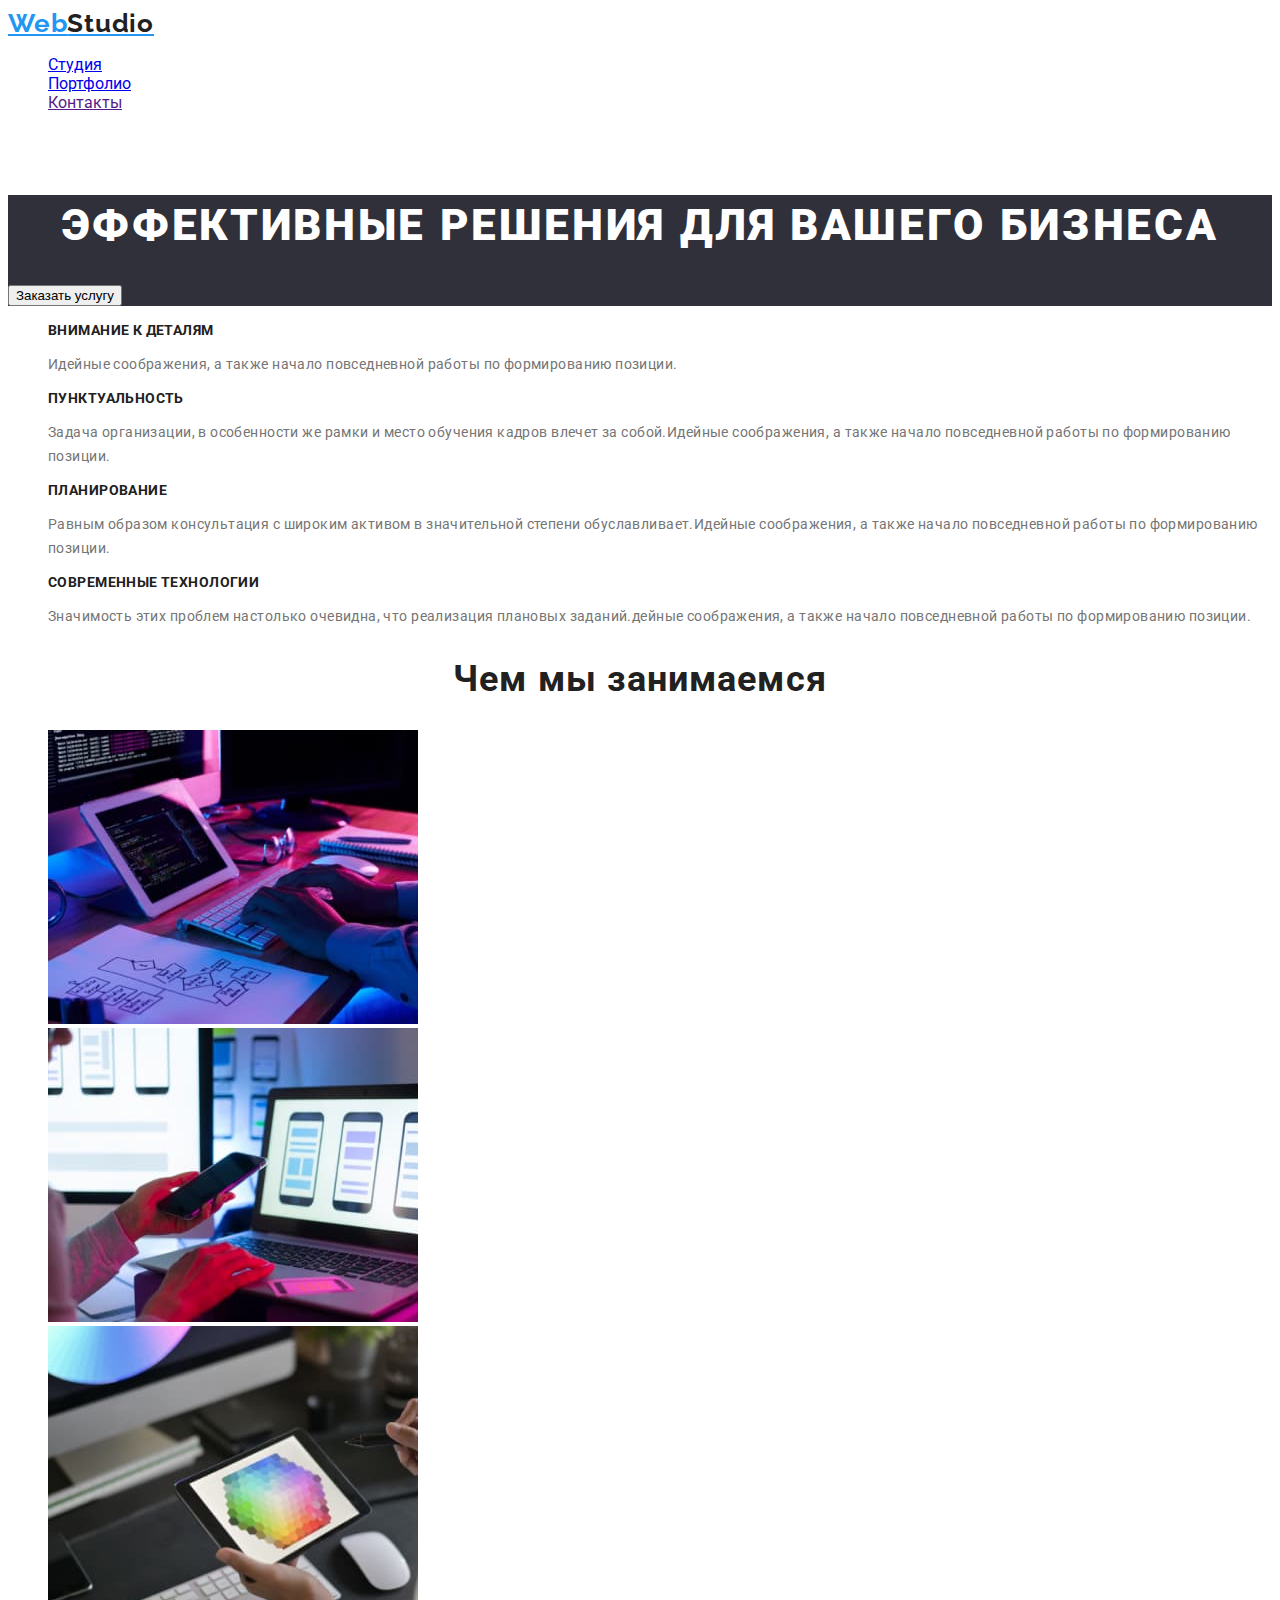
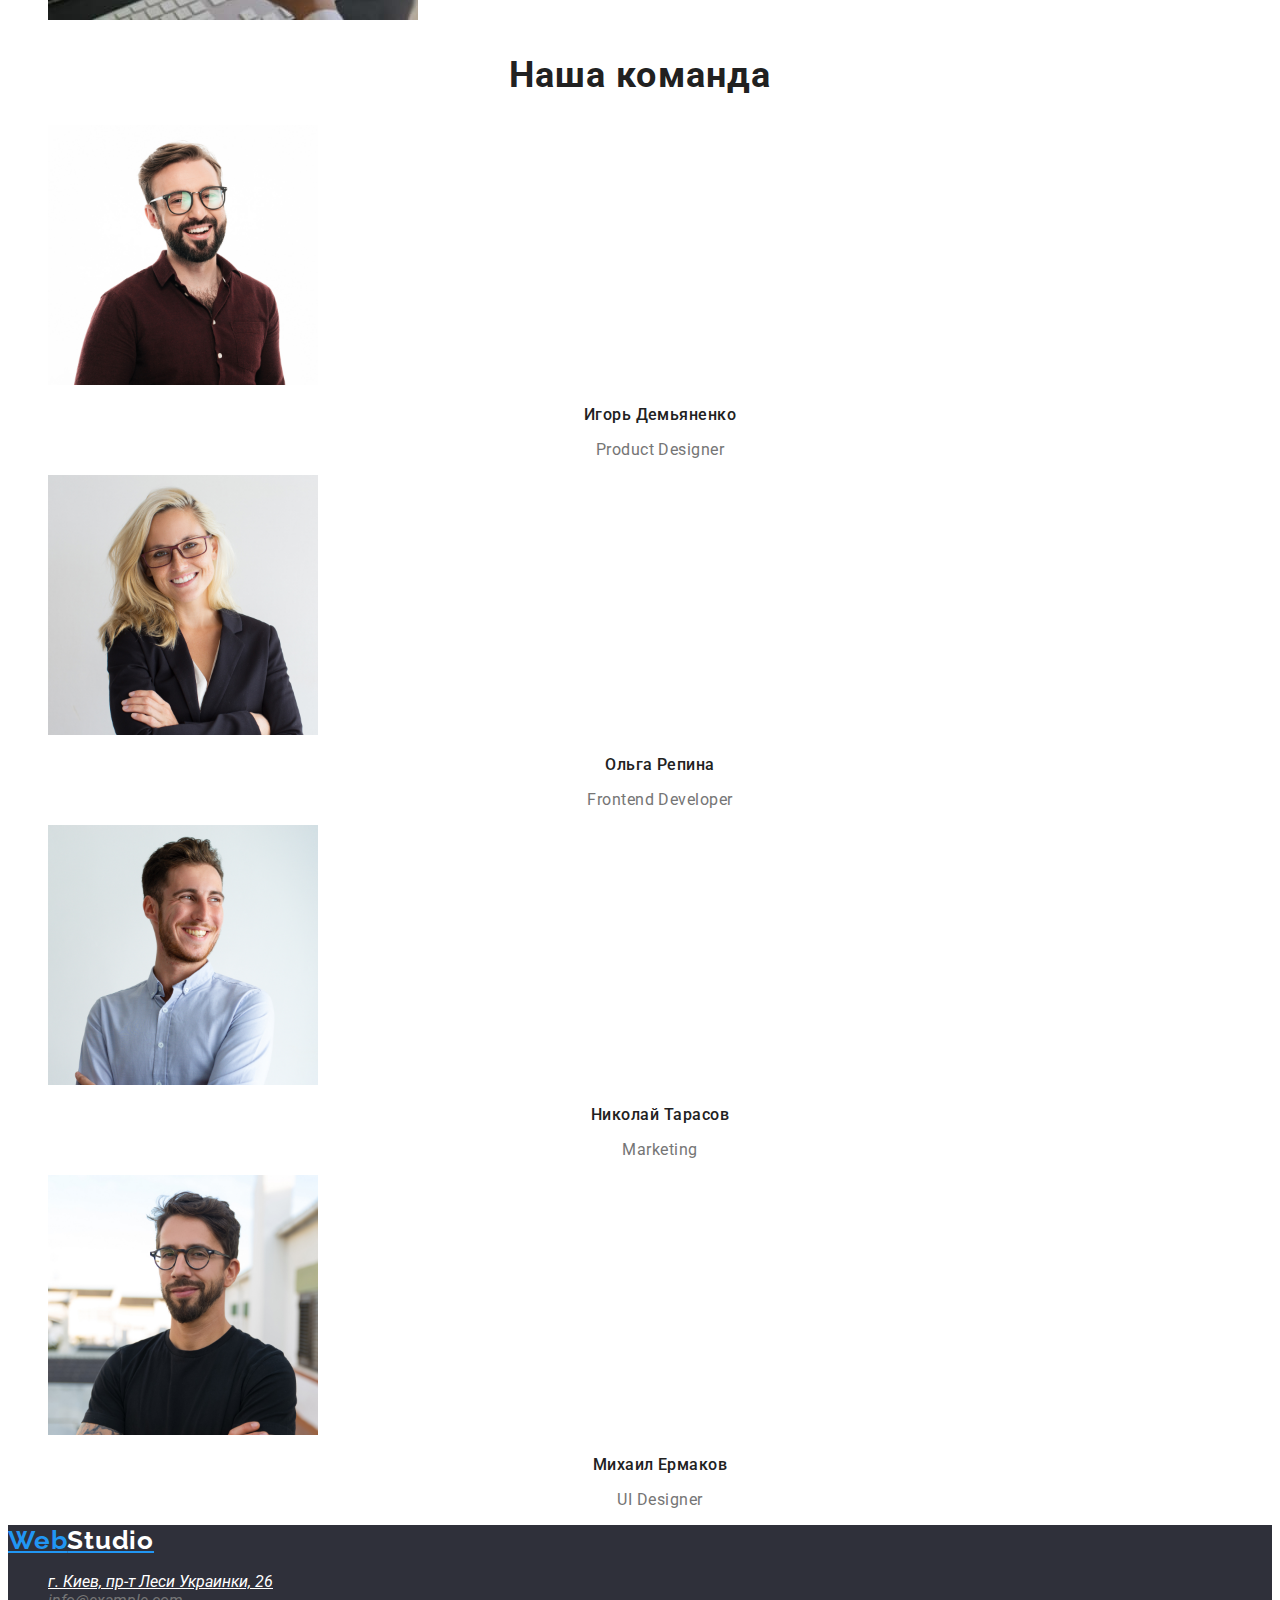
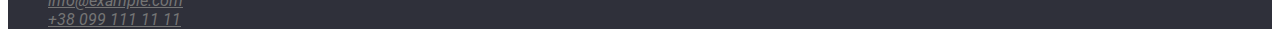
<file: HW2/index.html>
<!DOCTYPE html>
<html lang="ru">

<head>
    <meta charset="UTF-8">
    <meta http-equiv="X-UA-Compatible" content="IE=edge">
    <meta name="viewport" content="width=device-width, initial-scale=1.0">
    <title>Document</title>
<link href="https://fonts.googleapis.com/css2?family=Raleway:wght@700&family=Roboto:wght@400;500;700;900&display=swap"
    rel="stylesheet" />
    <link rel="stylesheet" href="./css/styles.css">
    
</head>

<body>
    <header>
        <nav>
            <a href="./index.html" class="logo nav-link">Web<span class="logo-two nav-link">Studio</span></a>
            <ul class="">
                <li>
                    <a href="./studio.html" class="nav-link">Студия</a>
                </li>
                <li>
                    <a href="./portfolio.html" class="nav-link">Портфолио</a>
                </li>
                <li>
                    <a href="" class="nav-link">Контакты</a>
                </li>
            </ul>
        </nav>
        <ul>
            <li><a href="info@devstudio.com" class="link">info@devstudio.com</a></li>
            <li><a href="" class="link">+38 096 111 11 11</a></li>
        </ul>
    </header>
    <main>

        <section class="background">
            <h1 class="hero">Эффективные решения для вашего бизнеса</h1>
            <input type="button" value="Заказать услугу">
        </section>


        <section>
            <h2 hidden>Приимущества</h2>
            <ul>
                <li>
                    <h3 class="aside">Внимание к деталям</h3>
                    <p class="content">
                        Идейные соображения, а также начало повседневной работы по формированию позиции.
                    </p>
                </li>
                <li>
                    <h3 class="aside">Пунктуальность</h3>
                    <p class="content">
                        Задача организации, в особенности же рамки и место обучения кадров влечет за собой.Идейные
                        соображения, а также начало повседневной работы по формированию позиции.
                    </p>
                </li>
                <li>
                    <h3 class="aside">Планирование</h3>
                    <p class="content">
                        Равным образом консультация с широким активом в значительной степени обуславливает.Идейные
                        соображения, а также начало повседневной работы по формированию позиции.
                    </p>
                </li>
                <li>
                    <h3 class="aside">Современные технологии</h3>
                    <p class="content">
                        Значимость этих проблем настолько очевидна, что реализация плановых заданий.дейные соображения,
                        а также начало повседневной работы по формированию позиции.
                    </p>
                </li>
            </ul>
        </section>


        <section class="section">
            <h2 class="section-titel">Чем мы занимаемся</h2>
            <ul>
                <li>
                    <img src="./images/box1.jpg" alt="кодирование" width="370">
                </li>
                <li>
                    <img src="./images/box2.jpg" alt="дезайн" width="370">
                </li>
                <li>
                    <img src="./images/box3.jpg" alt="цвет" width="370">
                </li>
            </ul>
        </section>


        <section class="section">
            <h2 class="section-titel">Наша команда</h2>
            <ul>
                <li>
                    <img src="./images/Игорь.jpg" alt="" width="270">
                    <h3 class="box">Игорь Демьяненко</h3>
                    <p class="grid">Product Designer</p>
                </li>
                <li>
                    <img src="./images/Ольга.jpg" alt="" width="270">
                    <h3 class="box">Ольга Репина</h3>
                    <p class="grid">Frontend Developer</p>
                </li>
                <li>
                    <img src="./images/Николай.jpg" alt="" width="270">
                    <h3 class="box">Николай Тарасов</h3>
                    <p class="grid">Marketing</p>
                </li>
                <li>
                    <img src="./images/Михаил.jpg" alt="" width="270">
                    <h3 class="box">Михаил Ермаков</h3>
                    <p class="grid">UI Designer</p>
                </li>
            </ul>
        </section>

    </main>
    <footer class="background">
        <a href="./index.html" class="logo nav-link">Web<span class="logo-two link">Studio</span></a>
        <address>
        <ul>
            <li> <a href="" class="address">г. Киев, пр-т Леси Украинки, 26</a></li>
            <li><a href="" class="address-link">info@example.com</a></li>
            <li><a href="" class="address-link">+38 099 111 11 11</a></li>
        </ul>
        </address>
    </footer>

</body>

</html>
</file>
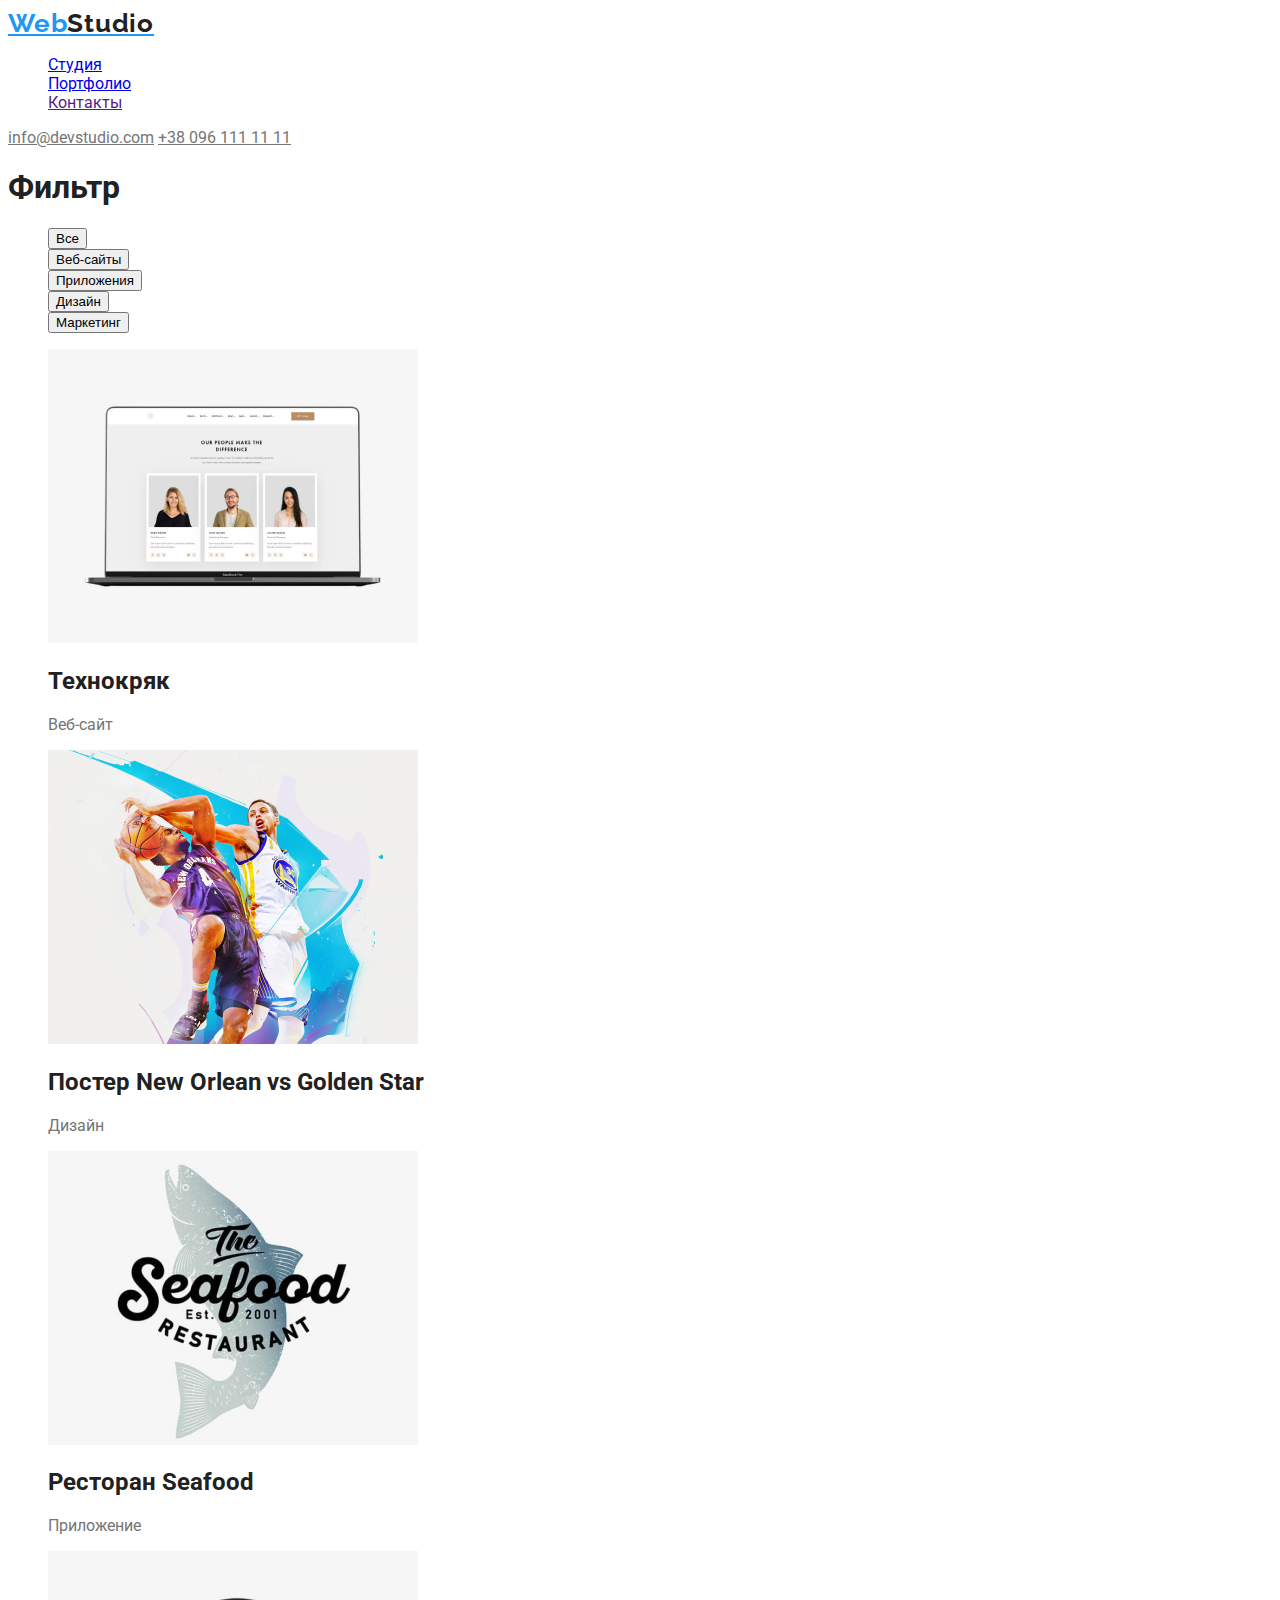
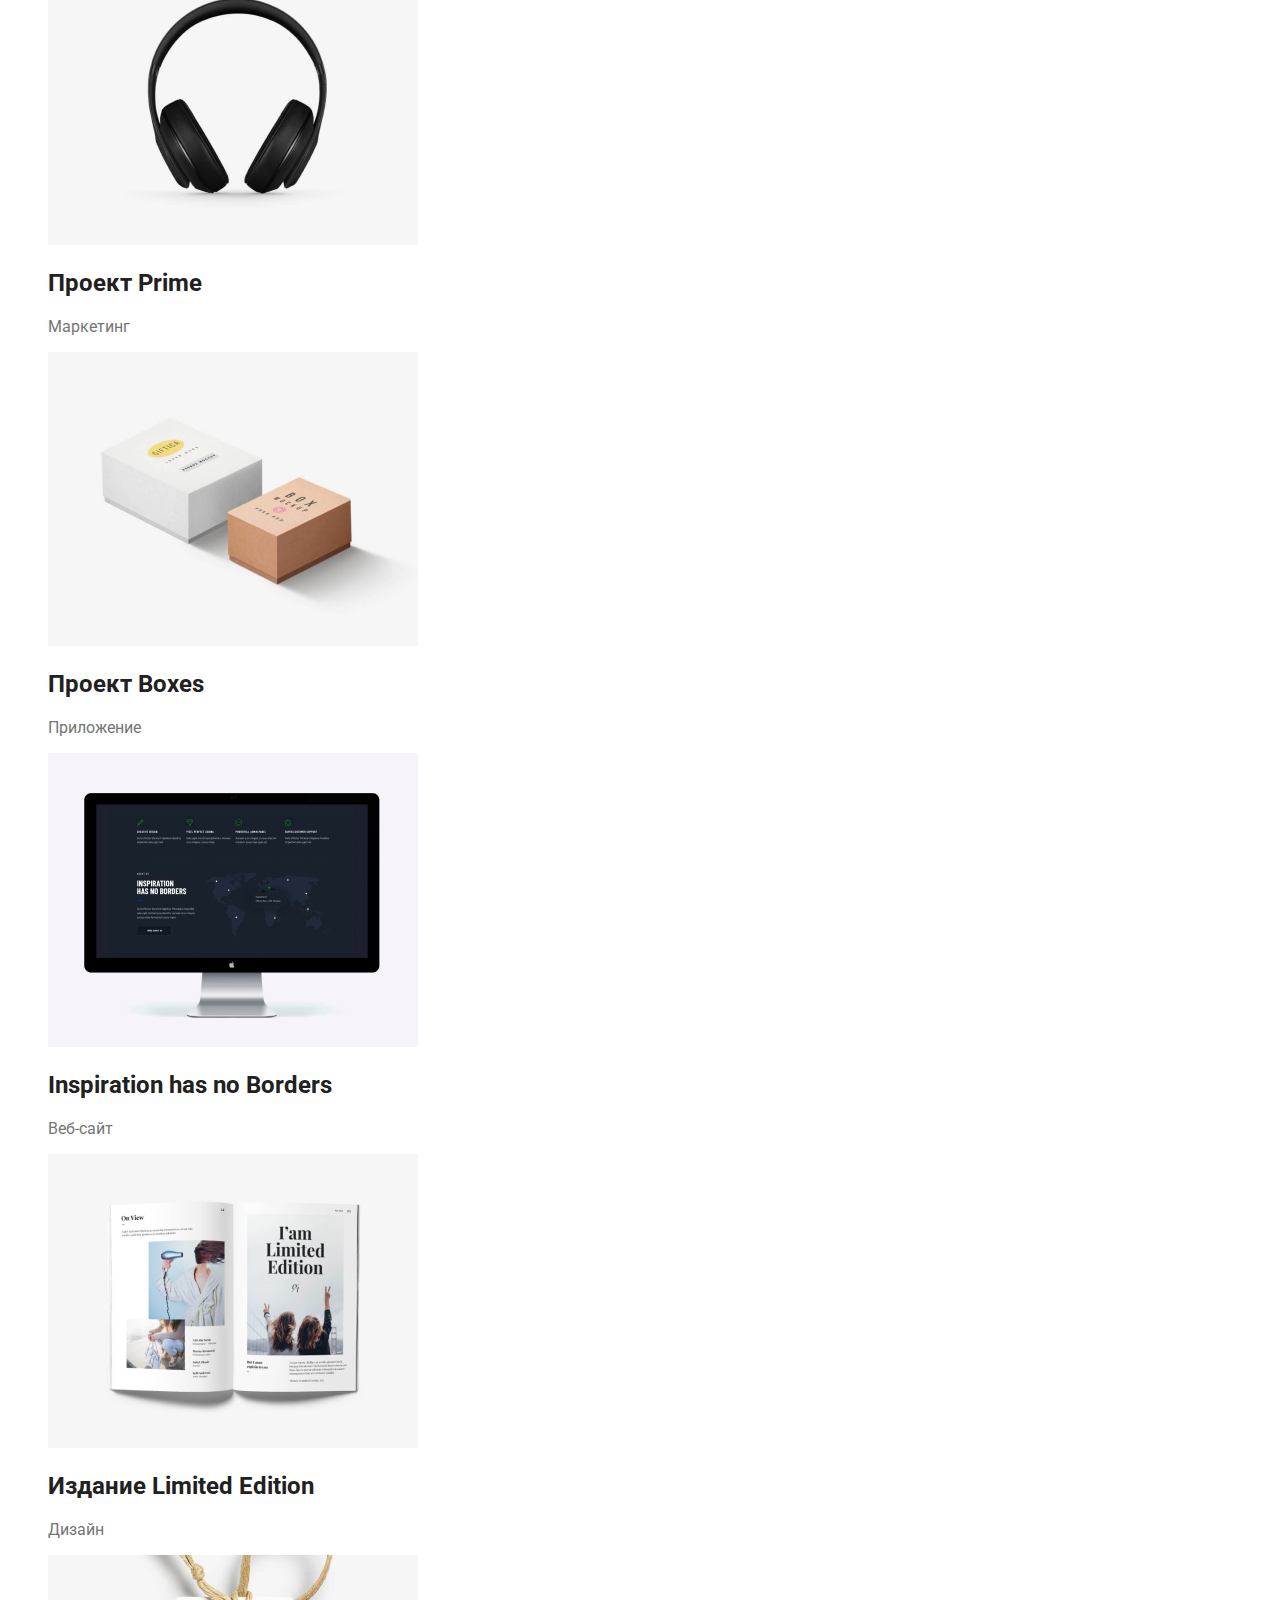
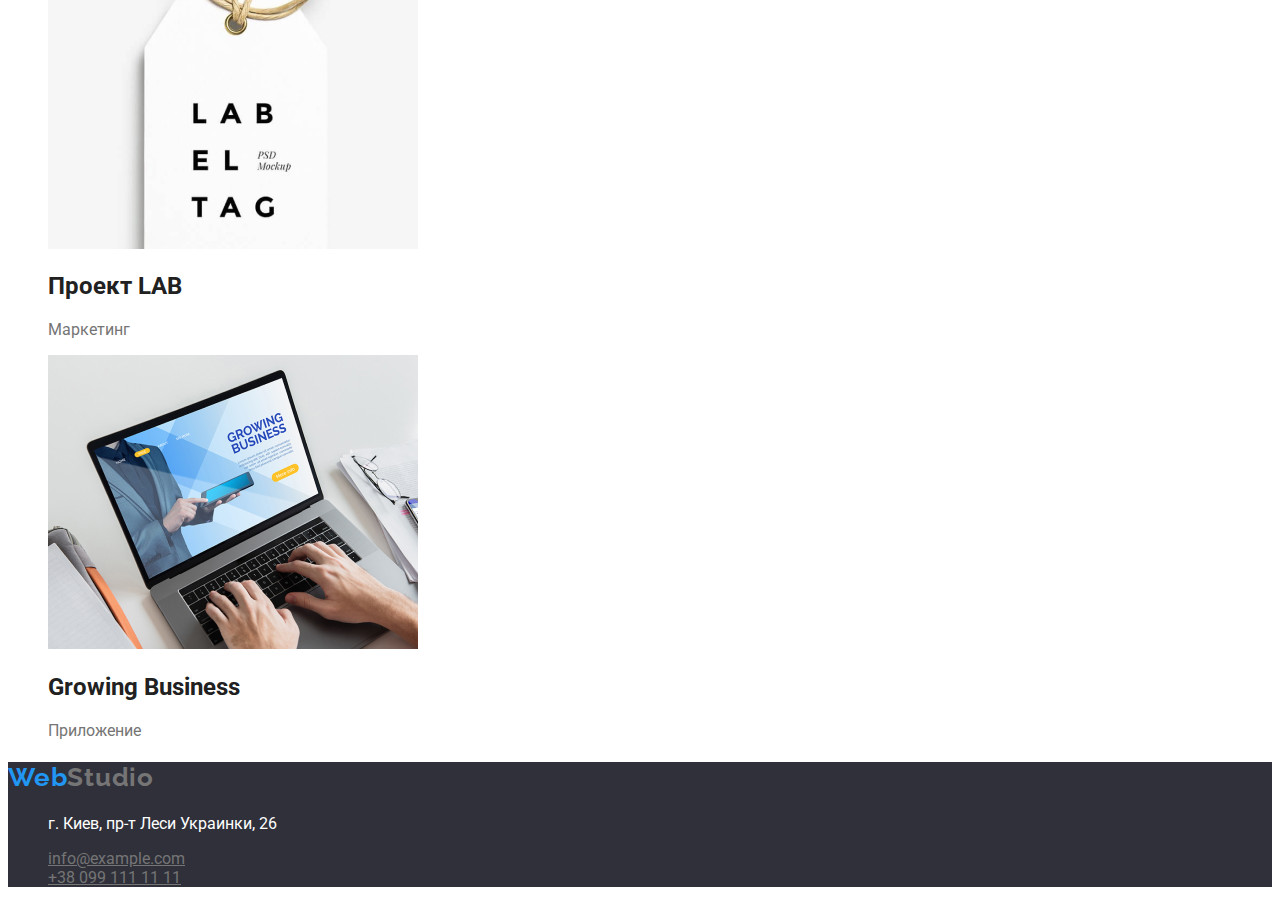
<file: HW1/portfolio.html>
<!DOCTYPE html>
<html lang="ru">

<head>
    <meta charset="UTF-8">
    <meta http-equiv="X-UA-Compatible" content="IE=edge">
    <meta name="viewport" content="width=device-width, initial-scale=1.0">
    <title>Document</title>
    <link
        href="https://fonts.googleapis.com/css2?family=Raleway:wght@700&family=Roboto:wght@400;500;700;900&display=swap"
        rel="stylesheet" />
    <link rel="stylesheet" href="./css/styles.css">

</head>

<body>
    <header>
        <nav>
            <a href="./index.html" class="logo nav-link">Web<span class="logo-two nav-link">Studio</span></a>
            <ul class="">
                <li>
                    <a href="./studio.html" class="nav-link">Студия</a>
                </li>
                <li>
                    <a href="./portfolio.html" class="nav-link">Портфолио</a>
                </li>
                <li>
                    <a href="" class="nav-link">Контакты</a>
                </li>
            </ul>
        </nav>
        <div>
            <a href="info@devstudio.com" class="link">info@devstudio.com</a>
            <a href="" class="link">+38 096 111 11 11</a>
        </div>
    </header>
    <main>
        <section>
            <h1>Фильтр</h1>
            <ul>
                <li><button class="wrap">Все</button></li>
                <li><button class="wrap">Веб-сайты</button></li>
                <li><button class="wrap">Приложения</button></li>
                <li><button class="wrap">Дизайн</button></li>
                <li><button class="wrap">Маркетинг</button></li>
            </ul>
        </section>
        <section>
            <ul>
                <li>
                    <img src="./images/img.jpg" width="370" alt="электронная газета">
                    <h2 class="item">Технокряк</h2>
                    <p class="items">Веб-сайт</p>
                </li>
                <li>
                    <img src="./images/баскедбол.jpg" width="370" alt="баскетбол">
                    <h2 class="item">Постер New Orlean vs Golden Star</h2>
                    <p class="items">Дизайн</p>
                </li>
                <li>
                    <img src="./images/рыба.jpg" width="370" alt="логотип рыбы">
                    <h2 class="item">Ресторан Seafood</h2>
                    <p class="items">Приложение</p>
                </li>
                <li>
                    <img src="./images/наушники.jpg" width="370" alt="наушники">
                    <h2 class="item">Проект Prime</h2>
                    <p class="items">Маркетинг</p>
                </li>
                <li>
                    <img src="./images/коробки.jpg" width="370" alt="коробки">
                    <h2 class="item">Проект Boxes</h2>
                    <p class="items">Приложение</p>
                </li>
                <li>
                    <img src="./images/манитор.jpg" width="370" alt="манитор">
                    <h2 class="item">Inspiration has no Borders</h2>
                    <p class="items">Веб-сайт</p>
                </li>
                <li>
                    <img src="./images/журнал.jpg" width="370" alt="журнал">
                    <h2 class="item">Издание Limited Edition</h2>
                    <p class="items">Дизайн</p>
                </li>
                <li>
                    <img src="./images/лэйб.jpg" width="370" alt="лэйб">
                    <h2 class="item">Проект LAB</h2>
                    <p class="items">Маркетинг</p>
                </li>
                <li>
                    <img src="./images/ноутбук.jpg" width="370" alt="ноутбук">
                    <h2 class="item">Growing Business</h2>
                    <p class="items">Приложение</p>
                </li>

            </ul>
        </section>
    </main>
    <footer class="background">
        <h2 class="logo nav-link">Web<span class="logo-two link">Studio</span></h2>
        <ul>
            <li>
                <p class="address">г. Киев, пр-т Леси Украинки, 26</p>
            </li>
            <li><a href="" class="address-link">info@example.com</a></li>
            <li><a href="" class="address-link">+38 099 111 11 11</a></li>
        </ul>
    </footer>

</body>

</html>
</file>
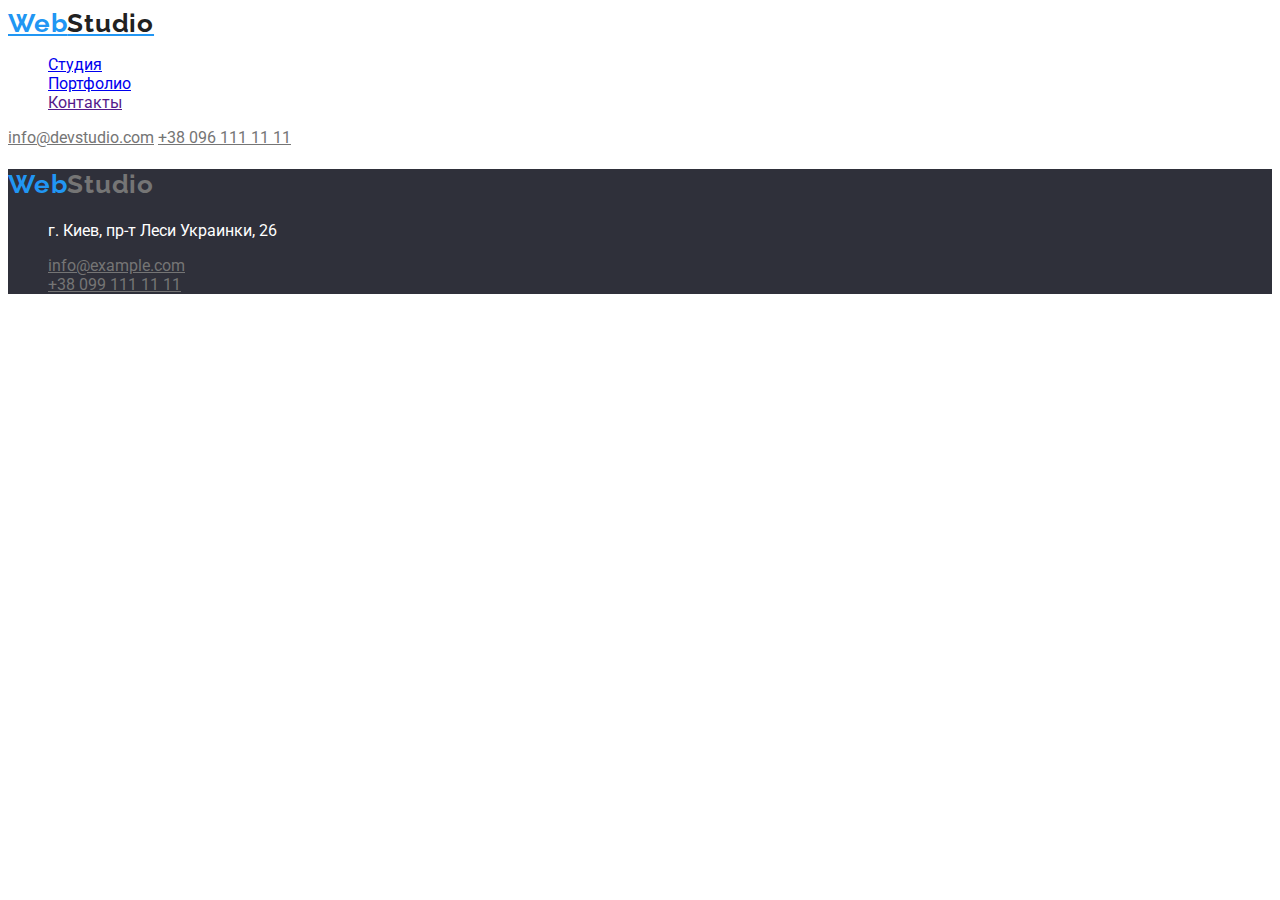
<file: HW1/studio.html>
<!DOCTYPE html>
<html lang="ru">

<head>
    <meta charset="UTF-8">
    <meta http-equiv="X-UA-Compatible" content="IE=edge">
    <meta name="viewport" content="width=device-width, initial-scale=1.0">
    <title>Document</title>
<link href="https://fonts.googleapis.com/css2?family=Raleway:wght@700&family=Roboto:wght@400;500;700;900&display=swap"
    rel="stylesheet" />
    <link rel="stylesheet" href="./css/styles.css">
    
</head>

<body>
    <header>
        <nav>
            <a href="./index.html" class="logo nav-link">Web<span class="logo-two nav-link">Studio</span></a>
            <ul class="">
                <li>
                    <a href="./studio.html" class="nav-link">Студия</a>
                </li>
                <li>
                    <a href="./portfolio.html" class="nav-link">Портфолио</a>
                </li>
                <li>
                    <a href="" class="nav-link">Контакты</a>
                </li>
            </ul>
        </nav>
        <div>
            <a href="info@devstudio.com" class="link">info@devstudio.com</a>
            <a href="" class="link">+38 096 111 11 11</a>
        </div>
    </header>
    <main>
        <section>

        </section>
    </main>
    <footer class="background">
        <h2 class="logo nav-link">Web<span class="logo-two link">Studio</span></h2>
        <ul>
            <li>
                <p class="address">г. Киев, пр-т Леси Украинки, 26</p>
            </li>
            <li><a href="" class="address-link">info@example.com</a></li>
            <li><a href="" class="address-link">+38 099 111 11 11</a></li>
        </ul>
    </footer>

</body>

</html>
</file>
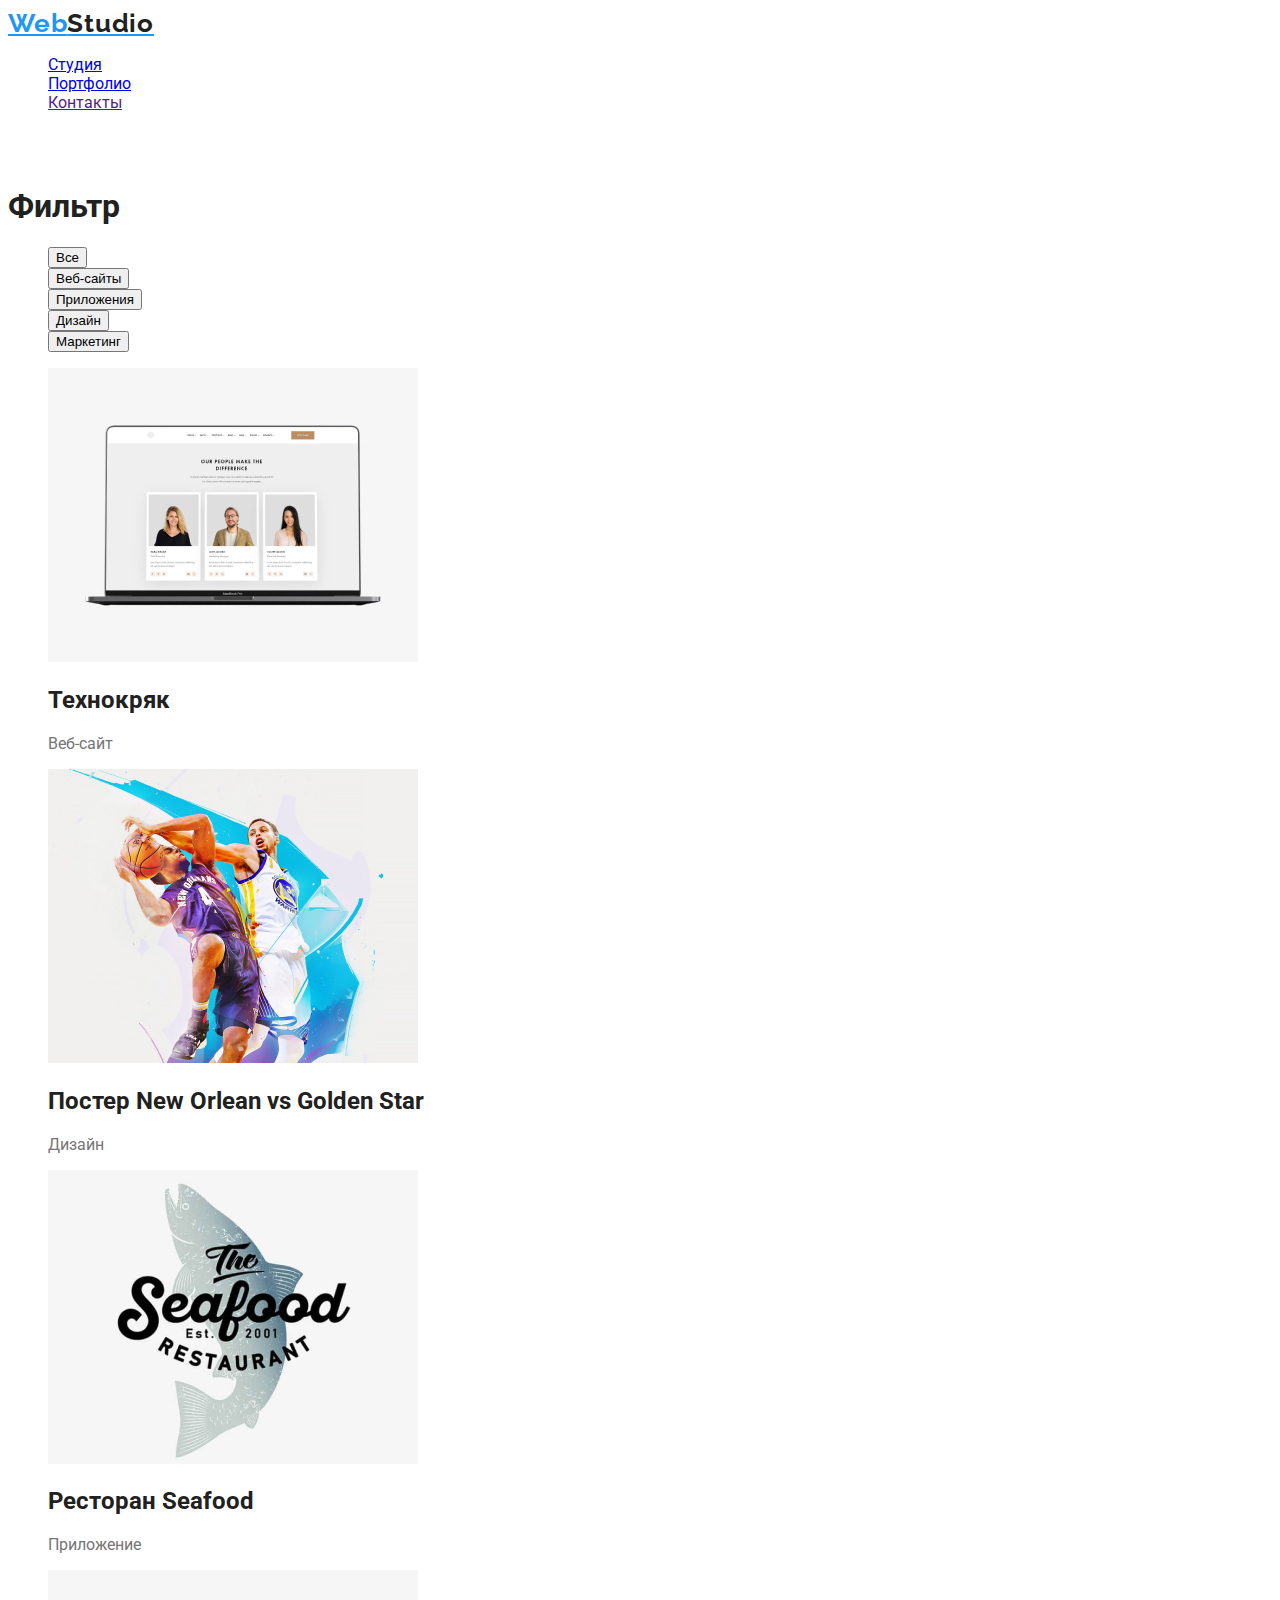
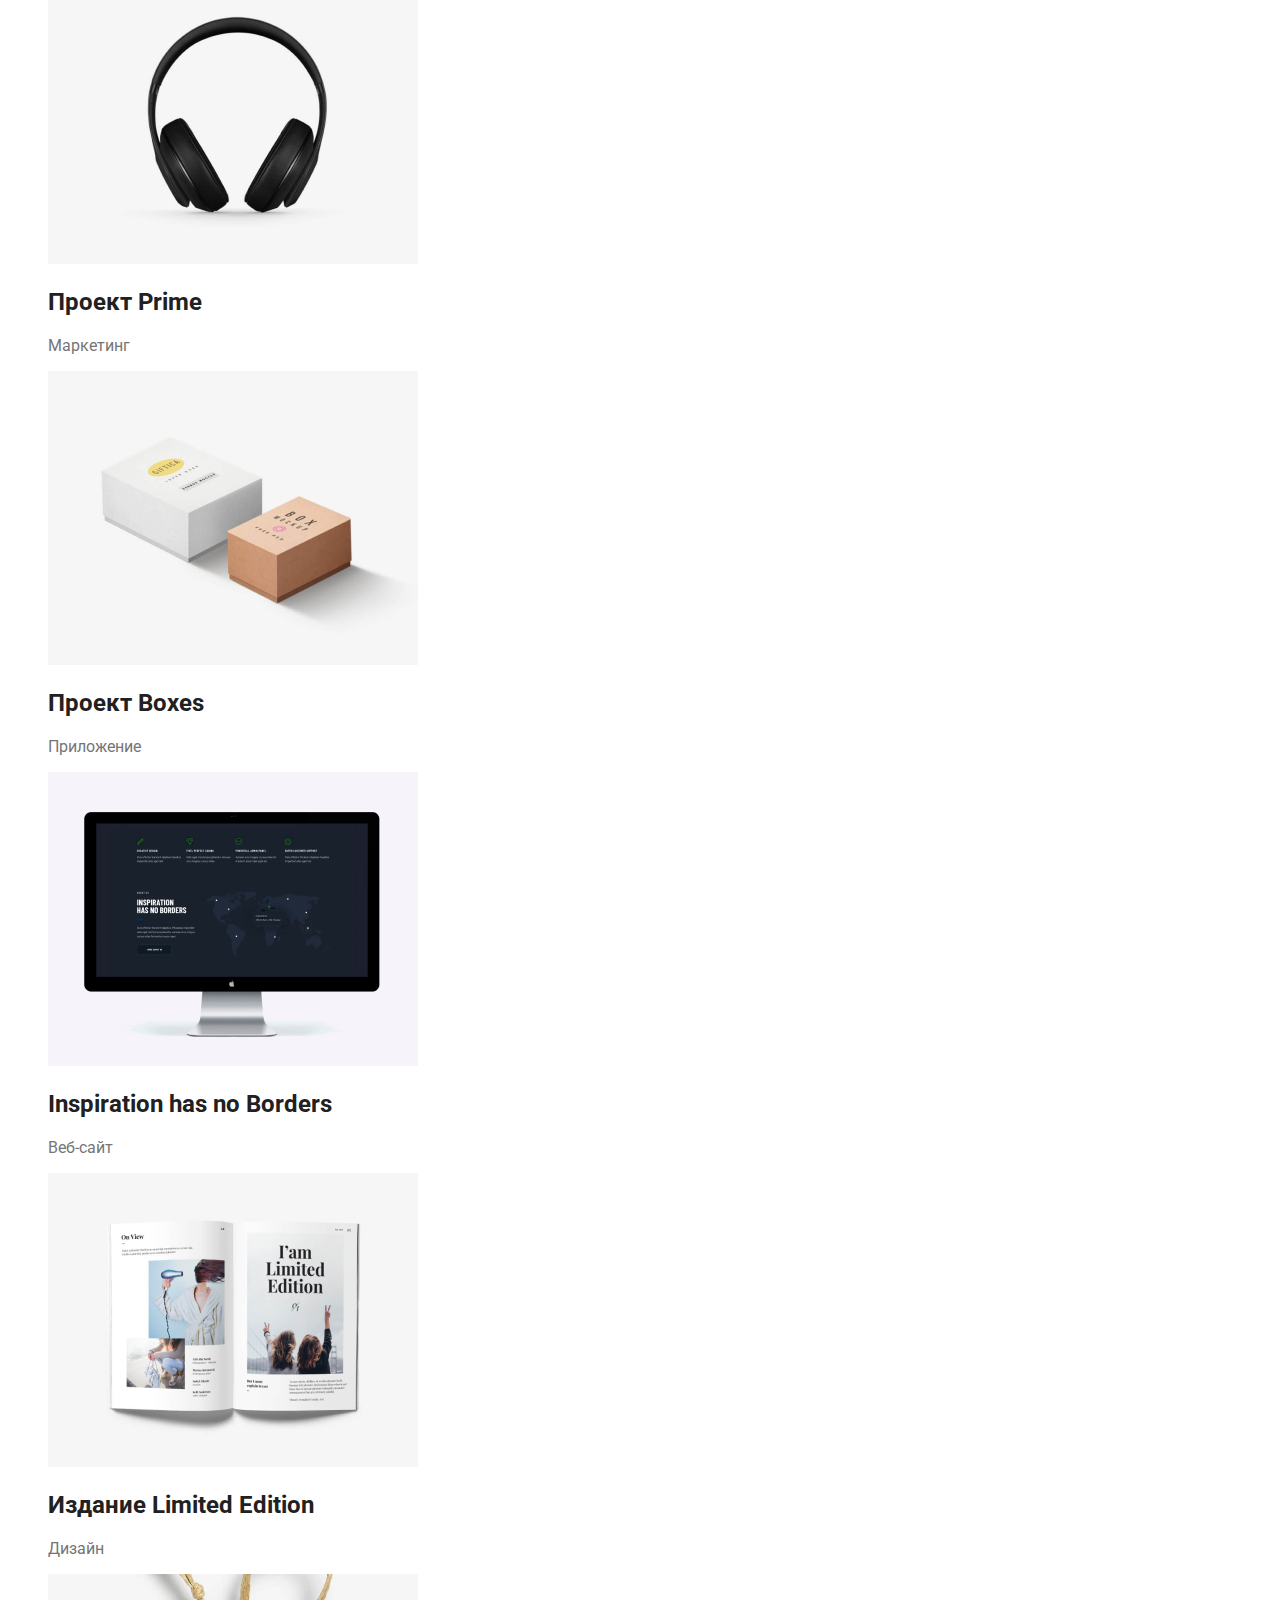
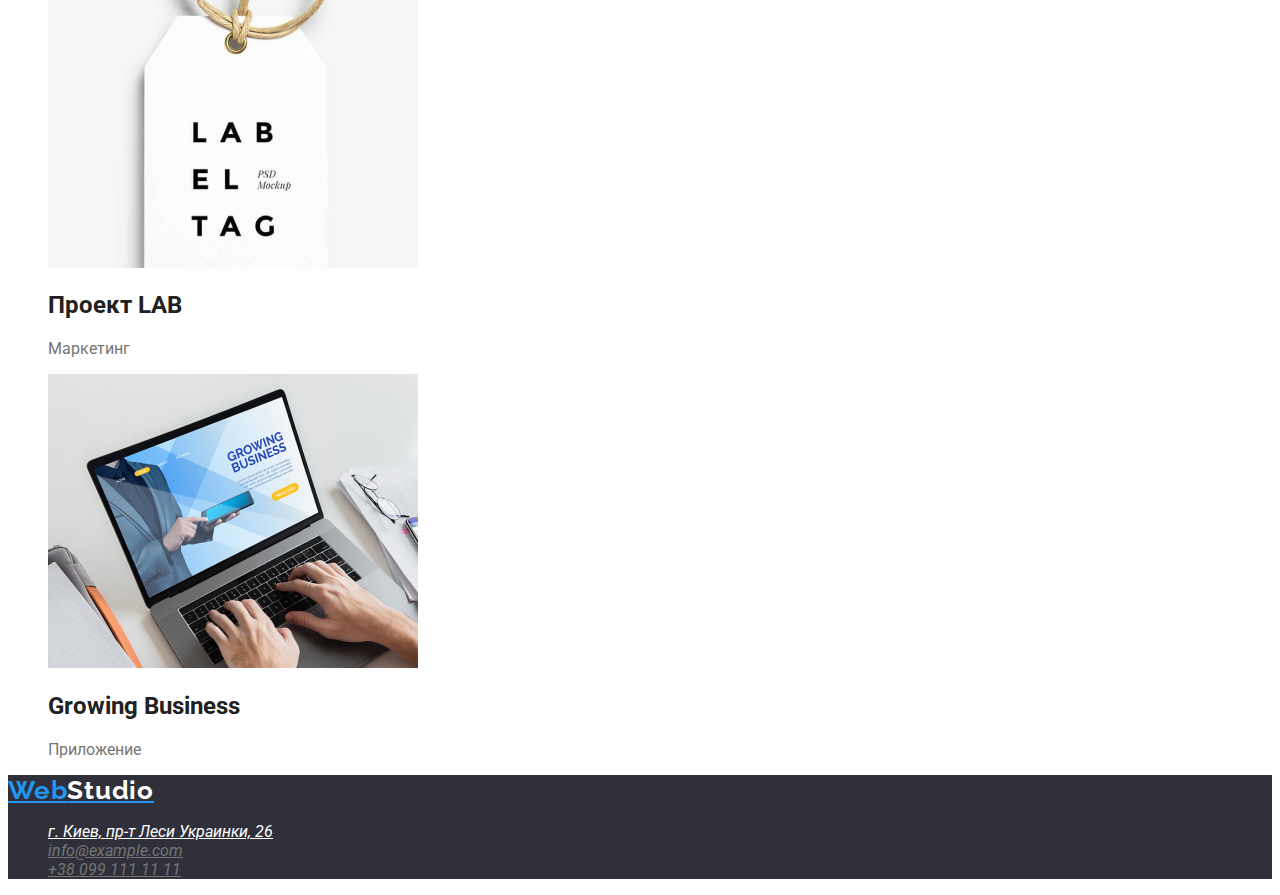
<file: HW2/portfolio.html>
<!DOCTYPE html>
<html lang="ru">

<head>
    <meta charset="UTF-8">
    <meta http-equiv="X-UA-Compatible" content="IE=edge">
    <meta name="viewport" content="width=device-width, initial-scale=1.0">
    <title>Document</title>
    <link
        href="https://fonts.googleapis.com/css2?family=Raleway:wght@700&family=Roboto:wght@400;500;700;900&display=swap"
        rel="stylesheet" />
    <link rel="stylesheet" href="./css/styles.css">

</head>

<body>
    <header>
        <nav>
            <a href="./index.html" class="logo nav-link">Web<span class="logo-two nav-link">Studio</span></a>
            <ul class="">
                <li>
                    <a href="./studio.html" class="nav-link">Студия</a>
                </li>
                <li>
                    <a href="./portfolio.html" class="nav-link">Портфолио</a>
                </li>
                <li>
                    <a href="" class="nav-link">Контакты</a>
                </li>
            </ul>
        </nav>
        <ul>
            <li><a href="info@devstudio.com" class="link">info@devstudio.com</a></li>
            <li><a href="" class="link">+38 096 111 11 11</a></li>
        </ul>
    </header>
    <main>
        <section>
            <h1>Фильтр</h1>
            <ul>
                <li><button class="wrap">Все</button></li>
                <li><button class="wrap">Веб-сайты</button></li>
                <li><button class="wrap">Приложения</button></li>
                <li><button class="wrap">Дизайн</button></li>
                <li><button class="wrap">Маркетинг</button></li>
            </ul>
            
            <ul>
                <li>
                    <img src="./images/img.jpg" width="370" alt="электронная газета">
                    <h2 class="item">Технокряк</h2>
                    <p class="items">Веб-сайт</p>
                </li>
                <li>
                    <img src="./images/баскедбол.jpg" width="370" alt="баскетбол">
                    <h2 class="item">Постер New Orlean vs Golden Star</h2>
                    <p class="items">Дизайн</p>
                </li>
                <li>
                    <img src="./images/рыба.jpg" width="370" alt="логотип рыбы">
                    <h2 class="item">Ресторан Seafood</h2>
                    <p class="items">Приложение</p>
                </li>
                <li>
                    <img src="./images/наушники.jpg" width="370" alt="наушники">
                    <h2 class="item">Проект Prime</h2>
                    <p class="items">Маркетинг</p>
                </li>
                <li>
                    <img src="./images/коробки.jpg" width="370" alt="коробки">
                    <h2 class="item">Проект Boxes</h2>
                    <p class="items">Приложение</p>
                </li>
                <li>
                    <img src="./images/манитор.jpg" width="370" alt="манитор">
                    <h2 class="item">Inspiration has no Borders</h2>
                    <p class="items">Веб-сайт</p>
                </li>
                <li>
                    <img src="./images/журнал.jpg" width="370" alt="журнал">
                    <h2 class="item">Издание Limited Edition</h2>
                    <p class="items">Дизайн</p>
                </li>
                <li>
                    <img src="./images/лэйб.jpg" width="370" alt="лэйб">
                    <h2 class="item">Проект LAB</h2>
                    <p class="items">Маркетинг</p>
                </li>
                <li>
                    <img src="./images/ноутбук.jpg" width="370" alt="ноутбук">
                    <h2 class="item">Growing Business</h2>
                    <p class="items">Приложение</p>
                </li>
            </ul>
        </section>
    </main>
    <footer class="background">
        <a href="./index.html" class="logo nav-link">Web<span class="logo-two link">Studio</span></a>  
        <address>
            <ul>
                <li> <a href="" class="address">г. Киев, пр-т Леси Украинки, 26</a></li>
                <li><a href="" class="address-link">info@example.com</a></li>
                <li><a href="" class="address-link">+38 099 111 11 11</a></li>
            </ul>
        </address>
    </footer>

</body>

</html>
</file>
<file: HW2/css/styles.css>
body {
  font-family: Roboto;
  background-color: #ffffff;
  color: #212121;
}
ul {
  list-style: none;
}
.hero {
  font-style: normal;
  font-weight: 900;
  font-size: 44px;
  line-height: 60px;
  text-align: center;
  letter-spacing: 0.06em;
  text-transform: uppercase;
  color: #ffffff;
}
.aside {
  font-style: normal;
  font-weight: bold;
  font-size: 14px;
  line-height: 16px;
  letter-spacing: 0.03em;
  text-transform: uppercase;
}
.content {
  font-style: normal;
  font-weight: normal;
  font-size: 14px;
  line-height: 24px;
  letter-spacing: 0.03em;
  color: #757575;
}
.section-titel {
  font-style: normal;
  font-weight: bold;
  font-size: 36px;
  line-height: 42px;
  text-align: center;
  letter-spacing: 0.03em;
}
.box {
  font-style: normal;
  font-weight: 500;
  font-size: 16px;
  line-height: 19px;
  text-align: center;
  letter-spacing: 0.03em;
}
.grid {
  font-style: normal;
  font-weight: normal;
  font-size: 16px;
  line-height: 19px;
  text-align: center;
  letter-spacing: 0.03em;
  color: #757575;
}
.logo {
  font-family: Raleway;
  font-style: normal;
  font-weight: bold;
  font-size: 26px;
  line-height: 31px;
  letter-spacing: 0.03em;
  color: #2196f3;
}
.nav-link:hover,
.nav-link:focus {
  color: #2196f3;
}
.logo-two {
  color: #212121;
}
.link {
  color: #ffffff;
}
.link:hover,
.link:focus {
  color: #2196f3;
}
.wrap:hover,
.wrap:focus {
  cursor: pointer;
  background: #2196f3;
  box-shadow: 0px 3px 1px rgba(0, 0, 0, 0.1), 0px 1px 2px rgba(0, 0, 0, 0.08),
    0px 2px 2px rgba(0, 0, 0, 0.12);
  border-radius: 4px;
  font-style: normal;
  font-weight: 500;
  font-size: 16px;
  line-height: 26px;
  text-align: center;
  letter-spacing: 0.03em;
  color: #ffffff;
}
.items {
  color: #757575;
}

.background {
  background-color: #2f303a;
}
.address {
  color: #ffffff;
}

.address-link {
  color: #757575;
}
/* оснеовной цвет #212121 */
/* вторичный цвет #757575 */
/* цвет эфектов #2196F3 */
/* белый цвет #FFFFFF */
</file>
<file: HW1/css/styles.css>
body {
  font-family: Roboto;
  background-color: #ffffff;
  color: #212121;
}
ul {
  list-style: none;
}
.hero {
  font-style: normal;
  font-weight: 900;
  font-size: 44px;
  line-height: 60px;
  text-align: center;
  letter-spacing: 0.06em;
  text-transform: uppercase;
  color: #ffffff;
}
.aside {
  font-style: normal;
  font-weight: bold;
  font-size: 14px;
  line-height: 16px;
  letter-spacing: 0.03em;
  text-transform: uppercase;
}
.content {
  font-style: normal;
  font-weight: normal;
  font-size: 14px;
  line-height: 24px;
  letter-spacing: 0.03em;
  color: #757575;
}
.section-titel {
  font-style: normal;
  font-weight: bold;
  font-size: 36px;
  line-height: 42px;
  text-align: center;
  letter-spacing: 0.03em;
}
.box {
  font-style: normal;
  font-weight: 500;
  font-size: 16px;
  line-height: 19px;
  text-align: center;
  letter-spacing: 0.03em;
}
.grid {
  font-style: normal;
  font-weight: normal;
  font-size: 16px;
  line-height: 19px;
  text-align: center;
  letter-spacing: 0.03em;
  color: #757575;
}
.logo {
  font-family: Raleway;
  font-style: normal;
  font-weight: bold;
  font-size: 26px;
  line-height: 31px;
  letter-spacing: 0.03em;
  color: #2196f3;
}
.nav-link:hover,
.nav-link:focus {
  color: #2196f3;
}
.logo-two {
  color: #212121;
}
.link {
  color: #757575;
}
.link:hover,
.link:focus {
  color: #2196f3;
}
.wrap:hover,
.wrap:focus {
  cursor: pointer;
  background: #2196f3;
  box-shadow: 0px 3px 1px rgba(0, 0, 0, 0.1), 0px 1px 2px rgba(0, 0, 0, 0.08),
    0px 2px 2px rgba(0, 0, 0, 0.12);
  border-radius: 4px;
  font-style: normal;
  font-weight: 500;
  font-size: 16px;
  line-height: 26px;
  text-align: center;
  letter-spacing: 0.03em;
  color: #ffffff;
}
.items {
  color: #757575;
}

.background {
  background-color: #2f303a;
}
.address {
  color: #ffffff;
}

.address-link {
  color: #757575;
}
/* оснеовной цвет #212121 */
/* вторичный цвет #757575 */
/* цвет эфектов #2196F3 */
/* белый цвет #FFFFFF */
</file>
